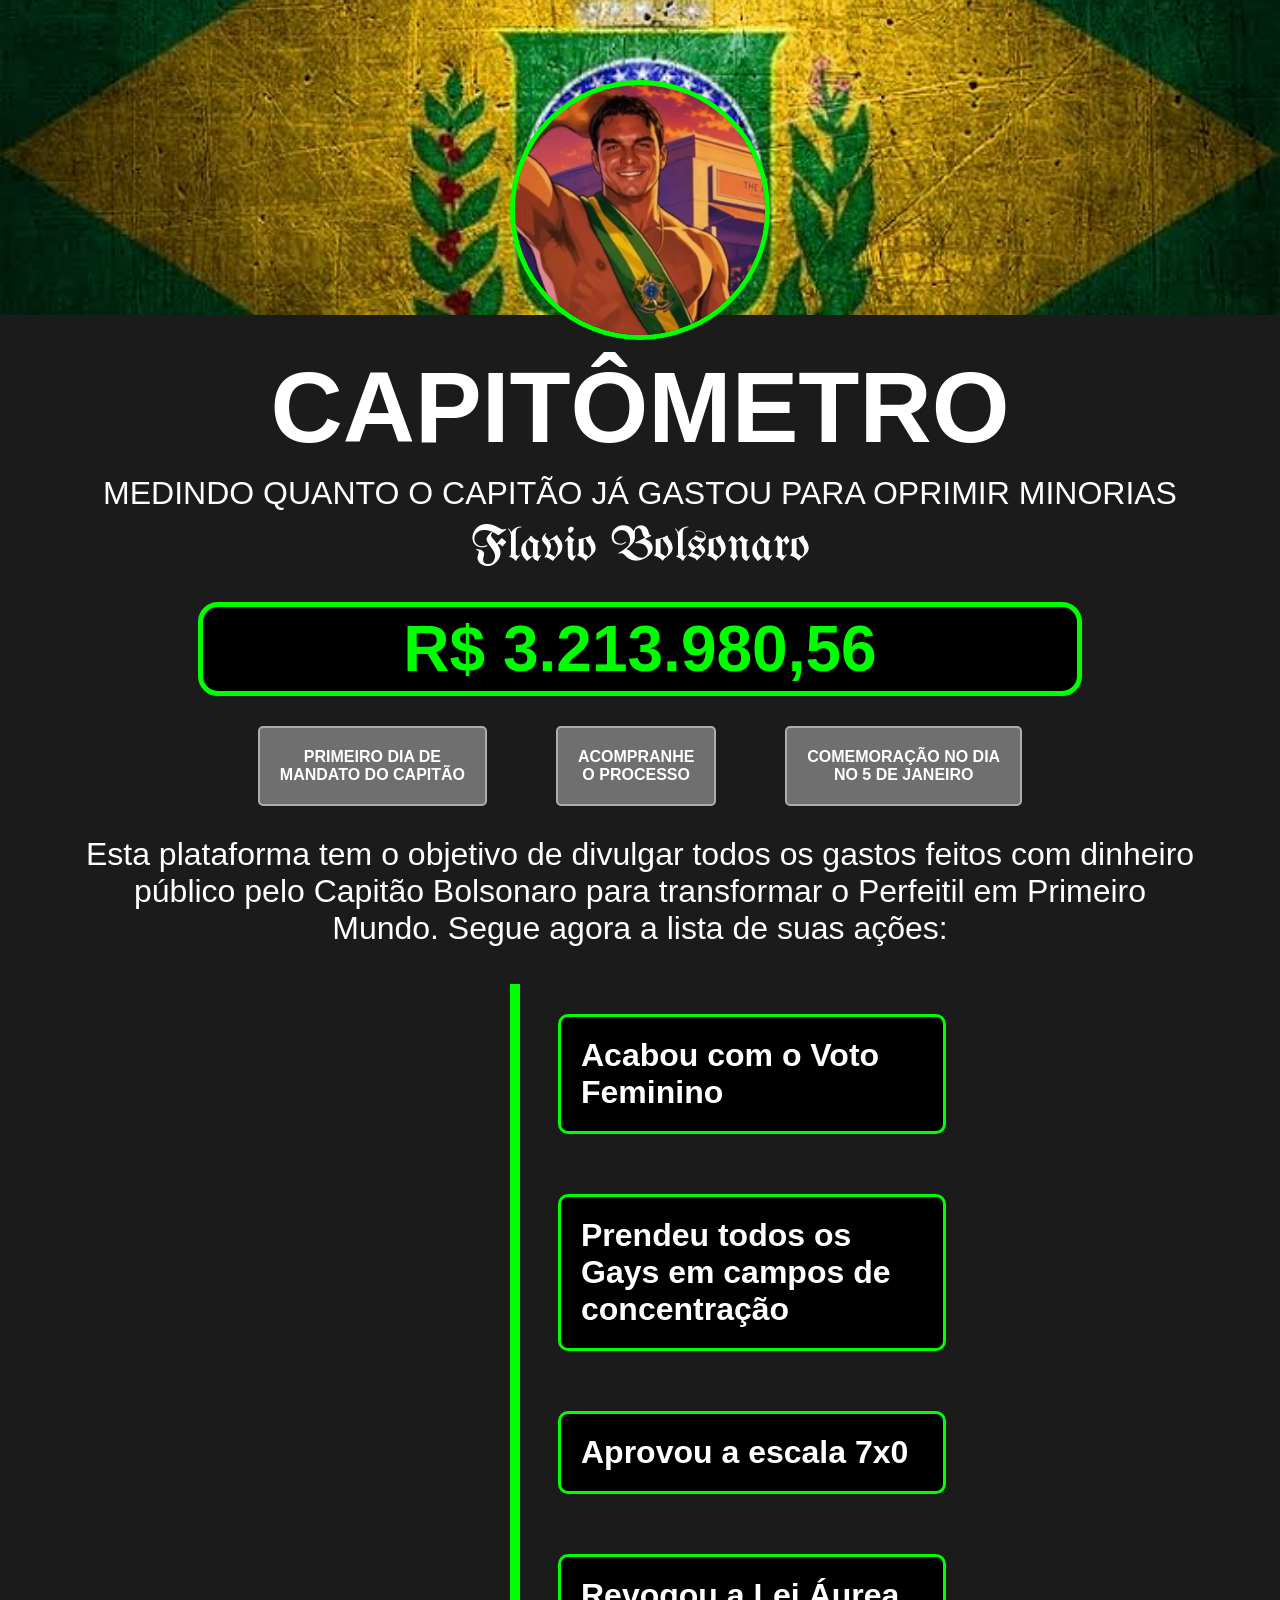
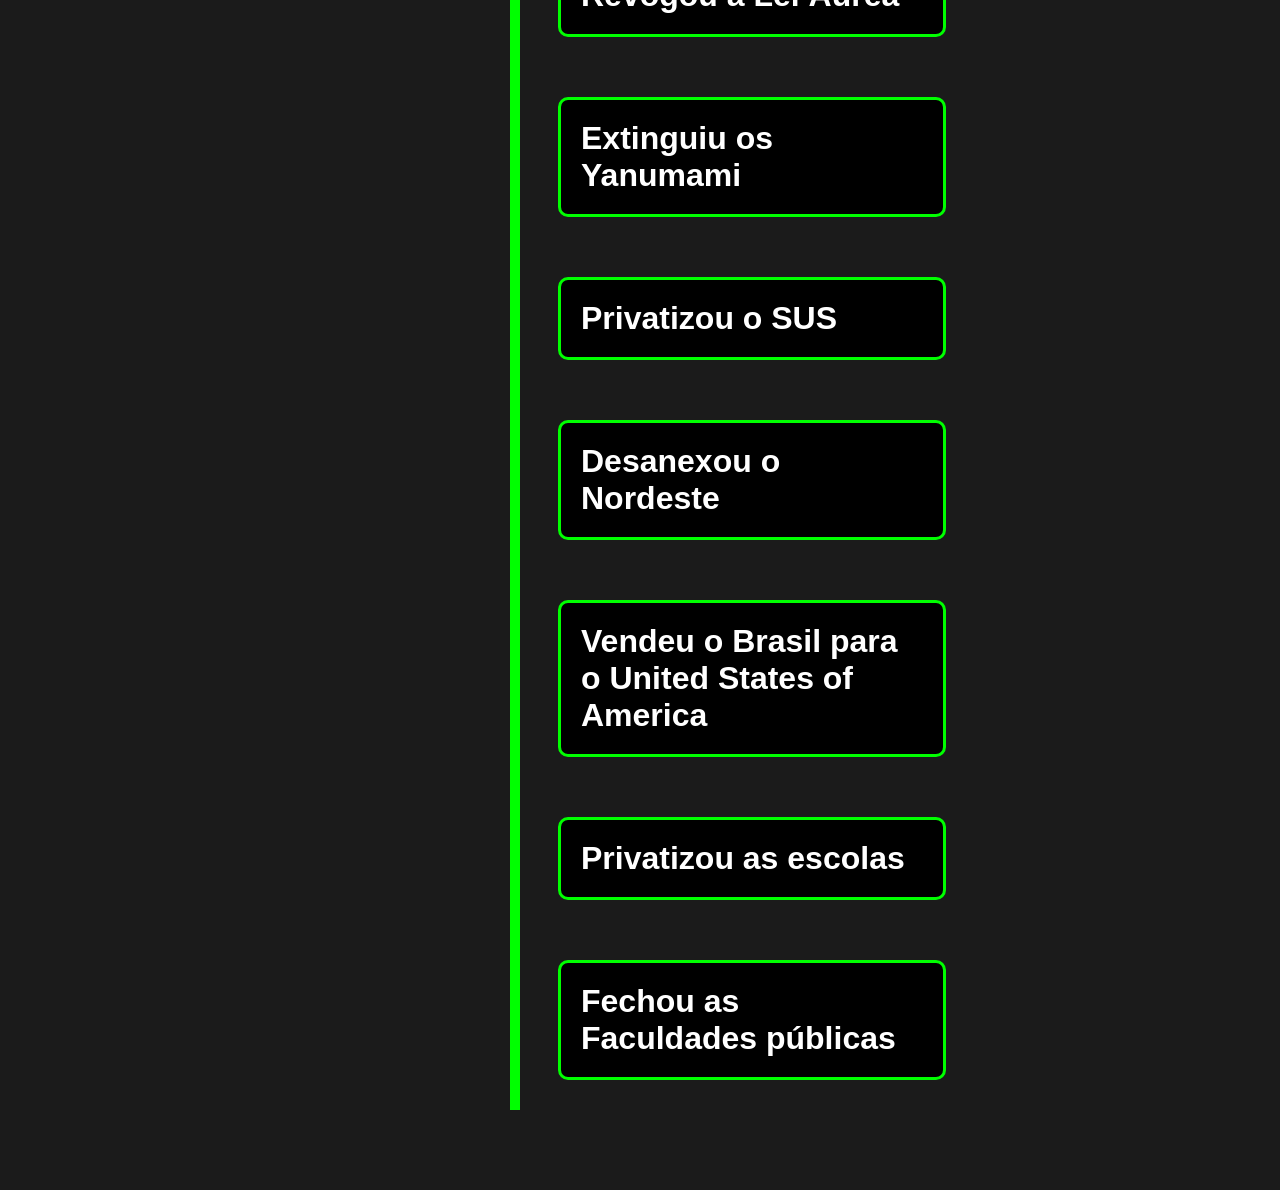
<file: index.html>
<!DOCTYPE html>
<html lang="en">

<head>
  <meta charset="UTF-8">
  <meta name="viewport" content="width=device-width, initial-scale=1.0">
  <title>Capitômetro</title>
  <link rel="stylesheet" href="capitometro.css">
  <link rel="preconnect" href="https://fonts.googleapis.com">
  <link rel="preconnect" href="https://fonts.gstatic.com" crossorigin>
  <link href="https://fonts.googleapis.com/css2?family=UnifrakturMaguntia&display=swap" rel="stylesheet">
</head>

<body>
  <audio autoplay loop> <!--- autoplay loop controls-->
    <source src="files\brimp.mp3" type="audio/mpeg">
    Seu navegador não suporta o elemento de áudio.
  </audio>

  <img src="files\brasil.jpg" alt="brasil" class="brazil-image">
  <img src="files\capitan.jpg" alt="Capitan" class="capitan-image">
  <h1>CAPITÔMETRO</h1>
  <div>MEDINDO QUANTO O CAPITÃO JÁ GASTOU PARA OPRIMIR MINORIAS</div>
  <div class="nome">Flavio Bolsonaro</div>
  <div class="gastos">R$ 2634000,00</div>
  <div>
    <a href="pdia.html">PRIMEIRO DIA DE <br>MANDATO DO CAPITÃO</a>
    <a href="processo.html">ACOMPRANHE<br>O PROCESSO</a>
    <a href="comemoracao.html">COMEMORAÇÃO NO DIA <br>NO 5 DE JANEIRO</a>
  </div>

  <div>Esta plataforma tem o objetivo de divulgar todos os gastos feitos com dinheiro público pelo Capitão Bolsonaro para transformar o Perfeitil em Primeiro Mundo. Segue agora a lista de suas ações:</div>
  <br>
  <div class="lista">
    <div class="i1"></div>
    <div class="i2">Acabou com o Voto Feminino</div>
  </div>
  <div class="lista">
    <div class="i1"></div>
    <div class="i2">Prendeu todos os Gays em campos de concentração</div>
  </div>
  <div class="lista">
    <div class="i1"></div>
    <div class="i2">Aprovou a escala 7x0</div>
  </div>
  <div class="lista">
    <div class="i1"></div>
    <div class="i2">Revogou a Lei Áurea</div>
  </div>
  </div>
  <div class="lista">
    <div class="i1"></div>
    <div class="i2">Extinguiu os Yanumami</div>
  </div>
  </div>
  <div class="lista">
    <div class="i1"></div>
    <div class="i2">Privatizou o SUS</div>
  </div>
  </div>
  <div class="lista">
    <div class="i1"></div>
    <div class="i2">Desanexou o Nordeste</div>
  </div>
  <div class="lista">
    <div class="i1"></div>
    <div class="i2">Vendeu o Brasil para o United States of America</div>
  </div>
  <div class="lista">
    <div class="i1"></div>
    <div class="i2">Privatizou as escolas</div>
  </div>
  <div class="lista">
    <div class="i1"></div>
    <div class="i2">Fechou as Faculdades públicas</div>
  </div>

  <script>
    // Seleciona a div
    const divGastos = document.querySelector('.gastos');

    // Função auxiliar para transformar a string "R$ 1.000.000,00" em um número (1000000.00)
    function parseMoeda(texto) {
      // Remove "R$", espaços, pontos de milhar e substitui a vírgula decimal por ponto
      const apenasNumeros = texto
        .replace('R$', '')
        .trim()
        .replace(/\./g, '')
        .replace(',', '.');
      return parseFloat(apenasNumeros);
    }

    // Função para formatar um número para o padrão monetário brasileiro
    function formatarMoeda(valor) {
      return valor.toLocaleString('pt-BR', {
        style: 'currency',
        currency: 'BRL'
      });
    }

    // Executa a cada 1 segundo (1000 milissegundos)
    setInterval(() => {
      // 1. Pega o valor atual da div
      const valorAtual = parseMoeda(divGastos.textContent);

      // 2. Aumenta em 10% (multiplica por 1.1)
      const novoValor = valorAtual * 1.01;

      // 3. Atualiza o texto da div com o novo valor formatado
      divGastos.textContent = formatarMoeda(novoValor);
    }, 100);
  </script>
</body>

</html>
</file>
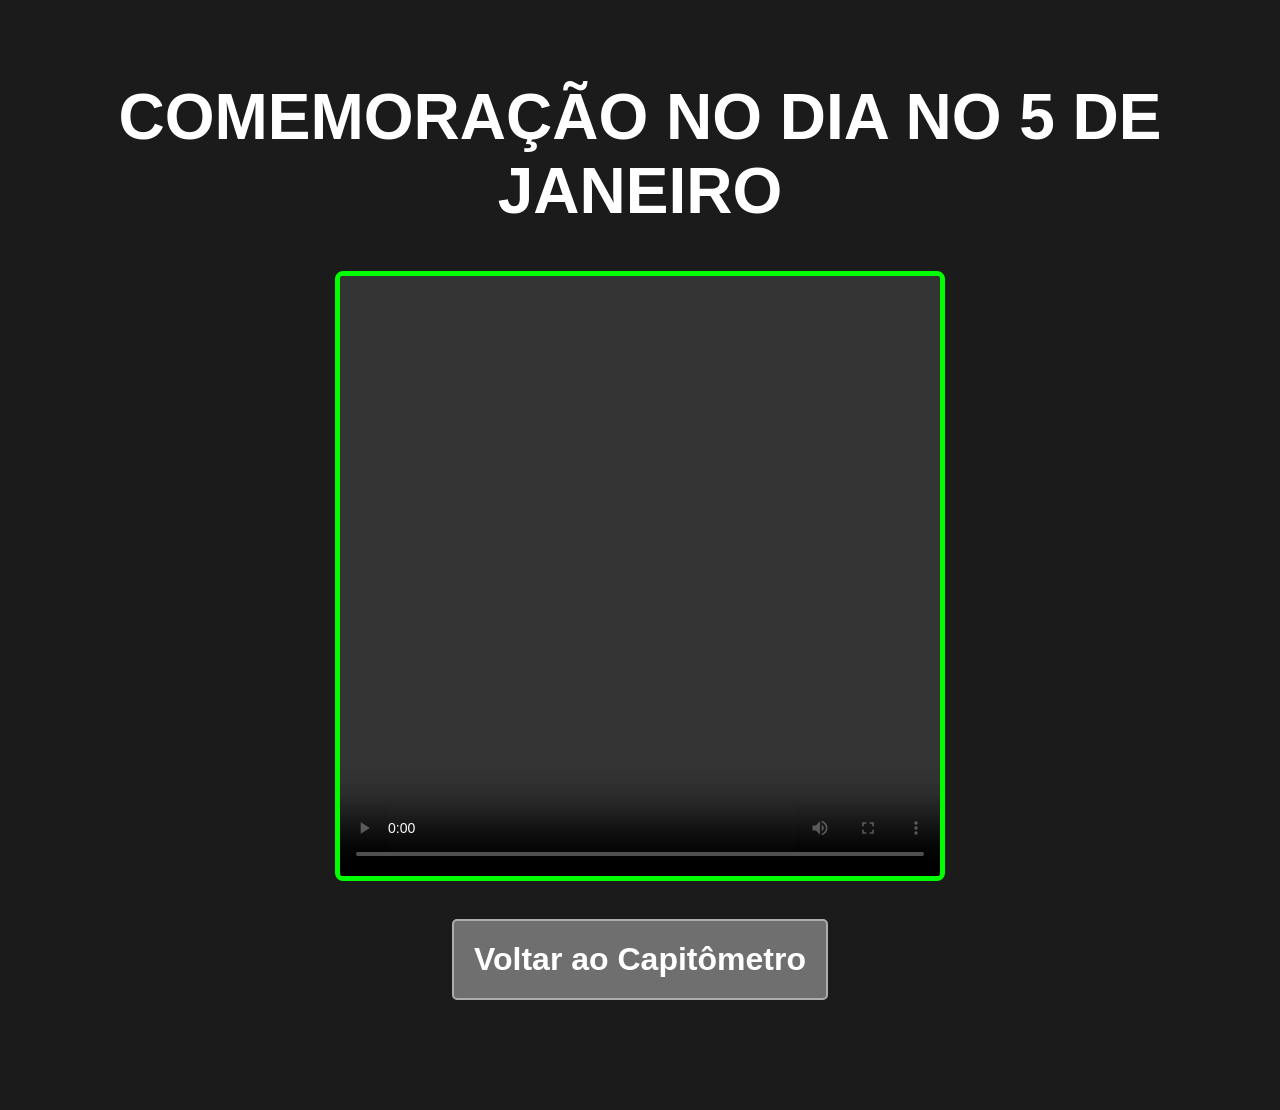
<file: comemoracao.html>
<!DOCTYPE html>
<html lang="en">

<head>
  <meta charset="UTF-8">
  <meta name="viewport" content="width=device-width, initial-scale=1.0">
  <title>Mandato</title>
  <link rel="stylesheet" href="pdia.css">
</head>

<body>
  <h1>COMEMORAÇÃO NO DIA NO 5 DE JANEIRO</h1>
  <video width="1000" height="560" autoplay loop controls class="vid2"> <!--- autoplay loop controls-->
    <source src="files\flavio3.mov" type="video/mp4">
    Seu navegador não suporta a reprodução deste vídeo.
  </video>
  <br>
  <a href="index.html">Voltar ao Capitômetro</a>
</body>

</html>
</file>
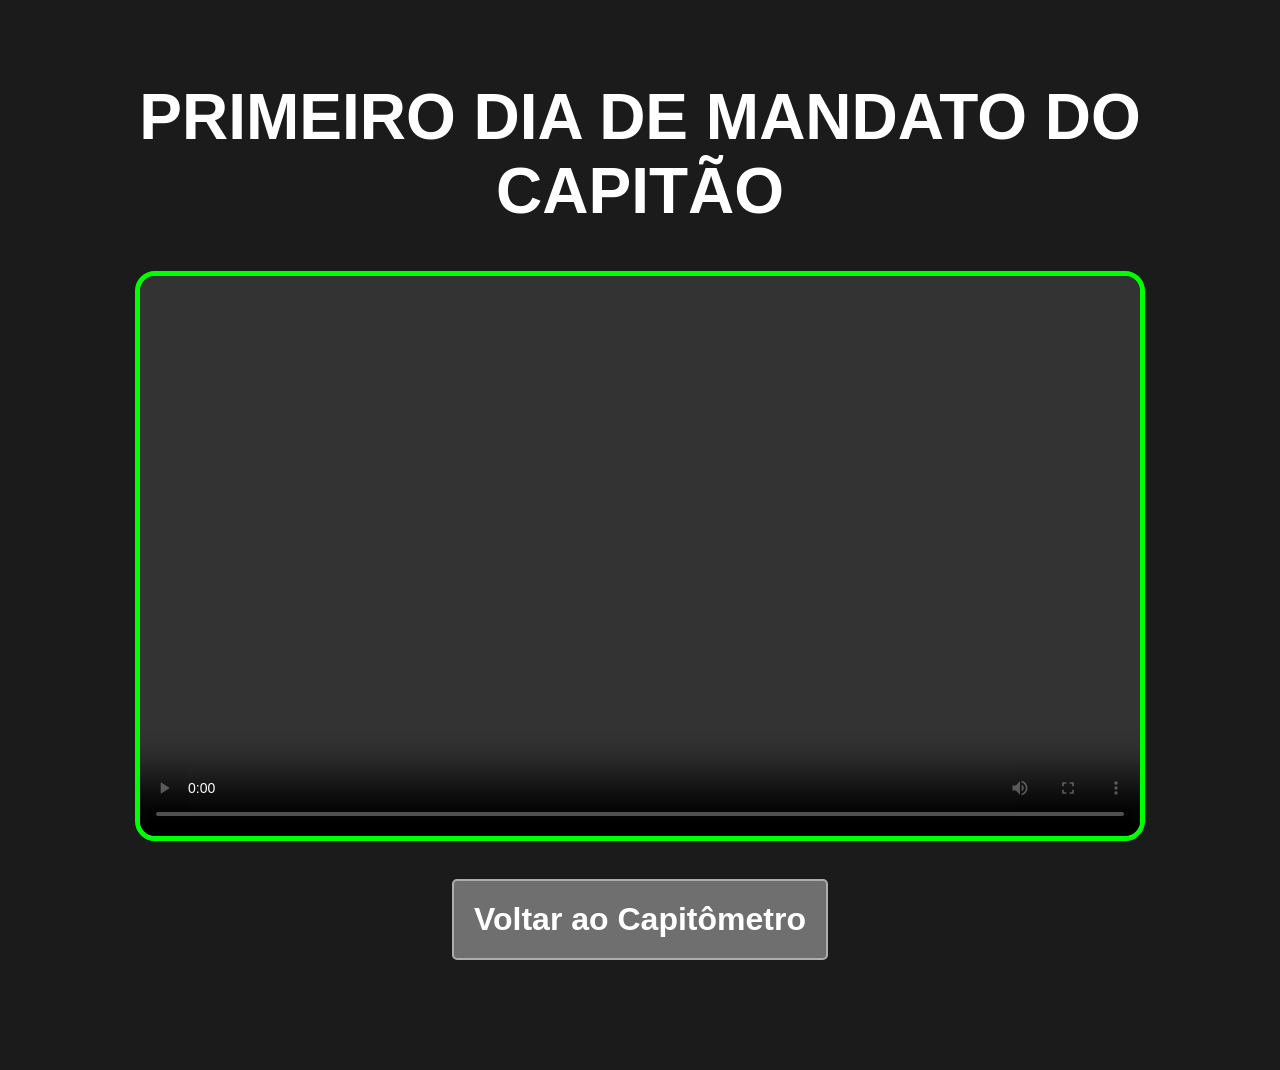
<file: pdia.html>
<!DOCTYPE html>
<html lang="en">

<head>
  <meta charset="UTF-8">
  <meta name="viewport" content="width=device-width, initial-scale=1.0">
  <title>Document</title>
  <link rel="stylesheet" href="pdia.css">
</head>

<body>
  <h1>PRIMEIRO DIA DE MANDATO DO CAPITÃO</h1>
  <video width="1000" height="560" autoplay loop controls class="vid"> <!--- autoplay loop controls-->
    <source src="files\flavio2.mp4" type="video/mp4">
    Seu navegador não suporta a reprodução deste vídeo.
  </video>
  <br>
  <a href="index.html">Voltar ao Capitômetro</a>
</body>

</html>
</file>
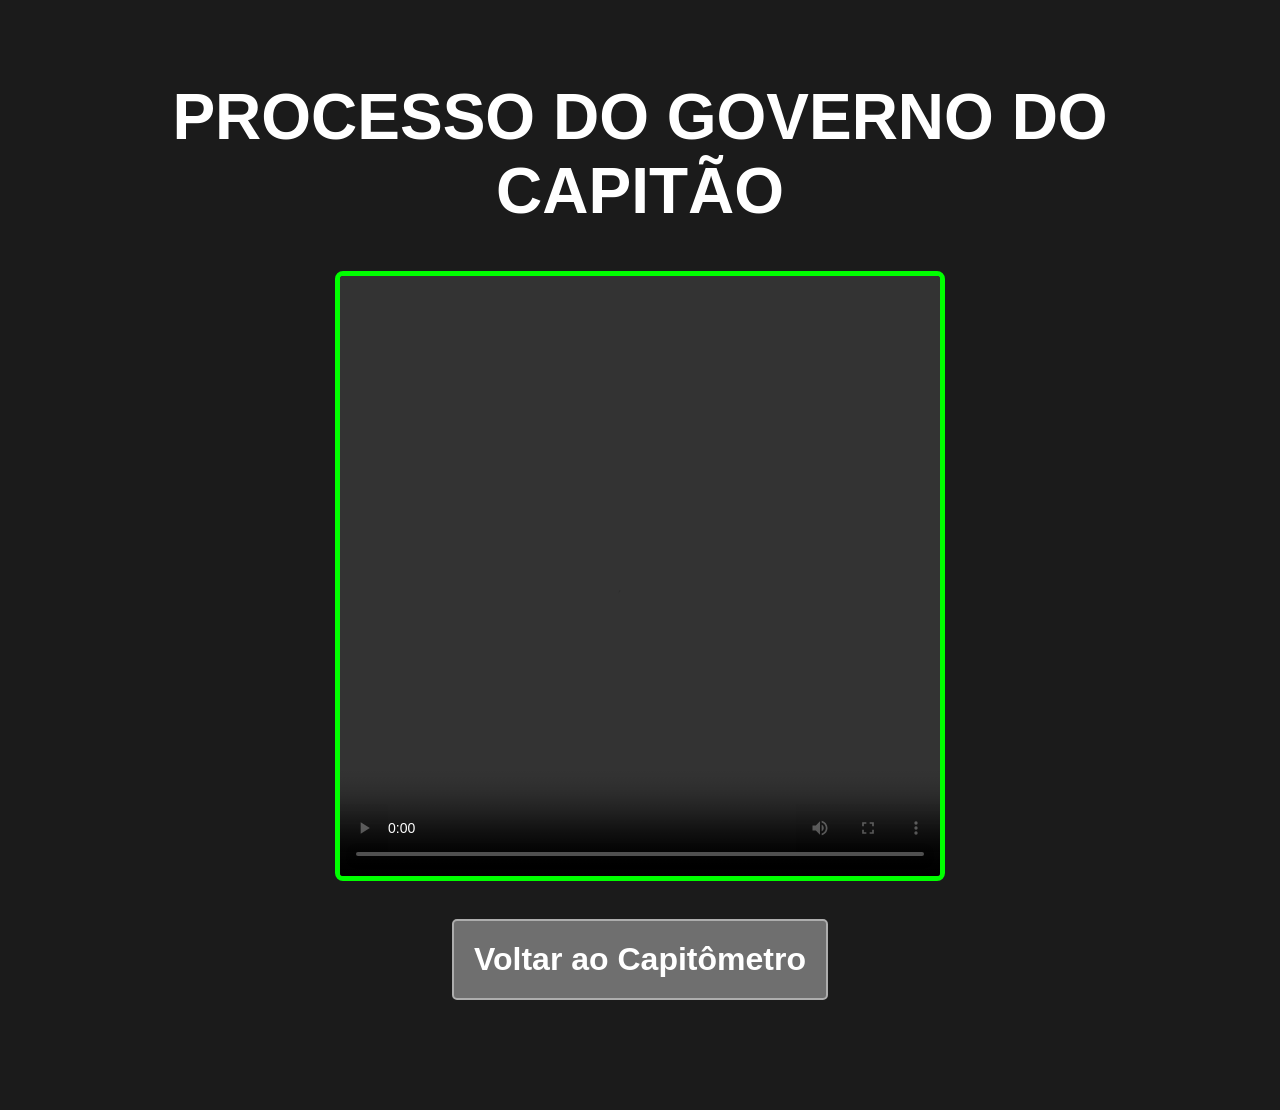
<file: processo.html>
<!DOCTYPE html>
<html lang="en">

<head>
  <meta charset="UTF-8">
  <meta name="viewport" content="width=device-width, initial-scale=1.0">
  <title>Document</title>
  <link rel="stylesheet" href="pdia.css">
</head>

<body>
  <h1>PROCESSO DO GOVERNO DO CAPITÃO</h1>
  <video width="1000" height="560" autoplay loop controls class="vid2"> <!--- autoplay loop controls-->
    <source src="files\flavio1.mp4" type="video/mp4">
    Seu navegador não suporta a reprodução deste vídeo.
  </video>
  <br>
  <a href="index.html">Voltar ao Capitômetro</a>
</body>

</html>
</file>
<file: capitometro.css>
body {
  color: white;
  background-color: rgb(27, 27, 27);
  font-family: Arial, sans-serif;
  text-align: center;
  font-size: 32px;
  margin: 80px;
}

.brazil-image {
  position: absolute; /* Permite posicionar a imagem em relação à tela */
  top: 0;
  left: 0;
  width: 100vw; /* Ocupa 100% da largura da tela */
  height: 35vh; /* Ocupa 100% da altura da tela */
  object-fit: cover; /* Cobre toda a área sem distorcer a proporção da imagem */
  z-index: -1; /* Joga a imagem para trás de todo o conteúdo */
  pointer-events: none; /* Impede que a imagem interfira em cliques ou interações */
}

h1 {
  font-size: 100px;
  margin: 10px;
}

.nome {
  font-family: "UnifrakturMaguntia", cursive, serif;
  font-size: 48px;
  margin: 10px;
}

.capitan-image {
  display: block;
  margin: 0 auto;
  width: 250px;
  height: auto;
  border-radius: 50%;
  border: 5px solid rgb(0, 255, 0);
}

div a {
  font-size: 16px;
  display: inline-block;
  margin: 30px;
  padding: 20px;
  background-color: rgb(111, 111, 111);
  color: white;
  text-decoration: none;
  font-weight: bold;
  border-radius: 5px;
  border: 2px solid rgb(173, 173, 173);
}

.gastos {
  background-color: black;
  color: rgb(0, 255, 0);
  font-size: 64px;
  margin-top: 20px;
  border: 5px solid rgb(0, 255, 0);
  display: inline-block;
  padding: 5px 200px;
  border-radius: 20px;
  font-weight: bold;
}

.lista {
  display: grid;
  grid-template-columns: 2fr 2fr 1fr;
}

.i1 {
  display: inline-block;
  width: 10px; /* Espessura da linha */
  background-color: rgb(0, 255, 0); /* Cor da linha */
  margin: 0 8px; /* Espaçamento ao redor da linha (opcional) */
  margin-left: auto;
}
.i2 {
  font-size: 32px;
  text-align: left;
  display: inline-block;
  margin: 30px;
  padding: 20px;
  background-color: black;
  color: white;
  text-decoration: none;
  font-weight: bold;
  border-radius: 10px;
  border: 3px solid rgb(0, 255, 0);
}
</file>
<file: pdia.css>
body {
  color: white;
  background-color: rgb(27, 27, 27);
  font-family: Arial, sans-serif;
  text-align: center;
  font-size: 32px;
  margin: 80px;
}

a {
  font-size: 32px;
  display: inline-block;
  margin: 30px;
  padding: 20px;
  background-color: rgb(111, 111, 111);
  color: white;
  text-decoration: none;
  font-weight: bold;
  border-radius: 5px;
  border: 2px solid rgb(173, 173, 173);
}

.vid {
  border: 5px solid rgb(0, 255, 0);
  border-radius: 20px;
}

.vid2 {
  border: 5px solid rgb(0, 255, 0);
  border-radius: 20px;
  width: 600px; /* 1. Defina o tamanho exato da "janela" que você quer exibir */
  height: 600px;
  object-fit: cover; /* 2. Faz o vídeo preencher o espaço e cortar o excesso */
  object-position: center center; /* 3. Garante o alinhamento exatamente no centro */
  border-radius: 8px; /* Opcional: deixa o player redondo */
}
</file>
